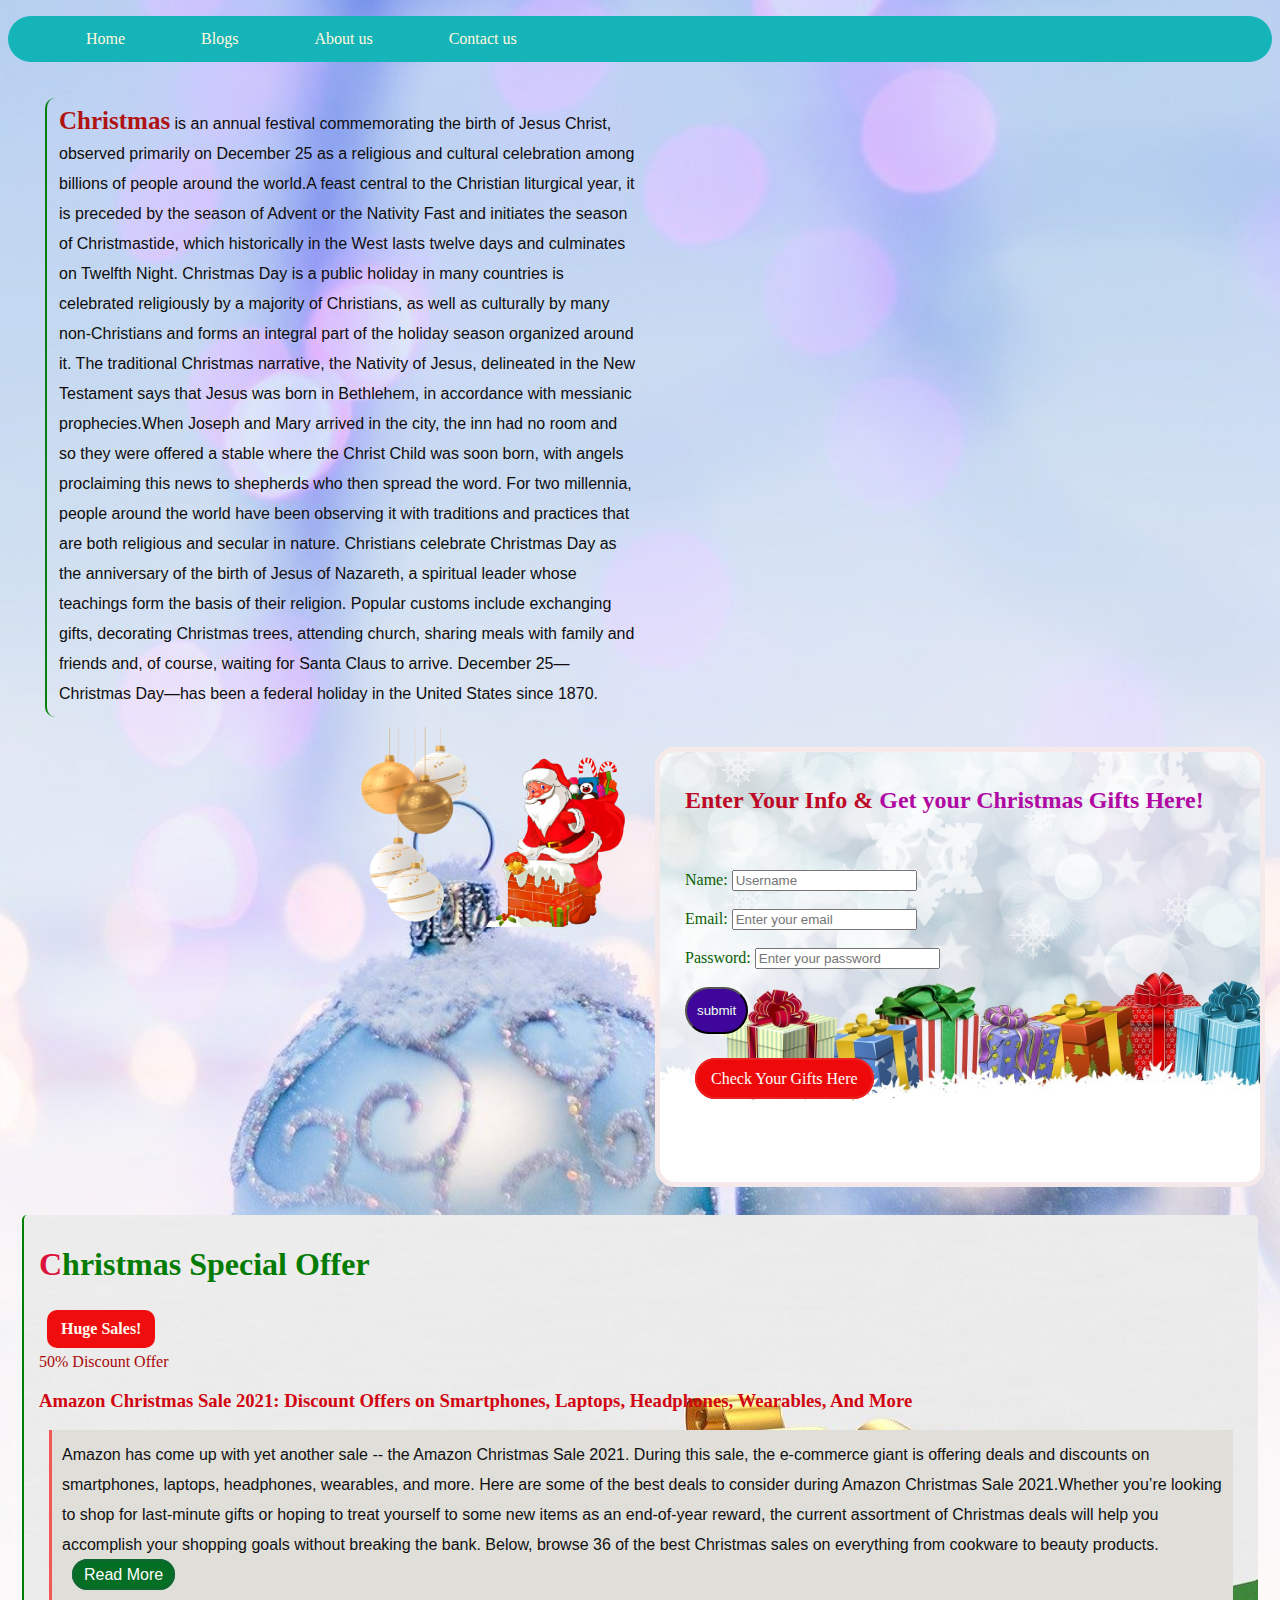
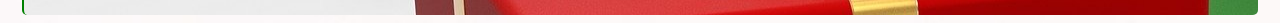
<file: Webbuster99/index.html>
<!DOCTYPE html>
<html lang="en">

<head>
    <meta charset="UTF-8">
    <meta http-equiv="X-UA-Compatible" content="IE=edge">
    <meta name="viewport" content="width=device-width, initial-scale=1.0">
    <title>Document</title>
    <link rel="stylesheet" href="style.css">
</head>

<body>
    <header>
        <nav class="navbar">
            <ul>
                <li><a href="#">Home</a></li>
                <li><a href="#">Blogs</a></li>
                <li><a href="#">About us</a> </li>
                <li><a href="#">Contact us</a> </li>

            </ul>
            
        </nav>

    </header>

    <section class="container">
        <!-- introduction -->
        <div class="content">
            <p>
                <strong>Christmas</strong> is an annual festival commemorating the birth of Jesus Christ, observed
                primarily on December 25 as a religious and cultural celebration among billions of people around the
                world.A feast central to the Christian liturgical year, it is preceded by the season of Advent or the
                Nativity Fast and initiates the season of Christmastide, which historically in the West lasts twelve
                days and culminates on Twelfth Night. Christmas Day is a public holiday in many countries is celebrated
                religiously by a majority of Christians, as well as culturally by many non-Christians and forms an
                integral part of the holiday season organized around it.

                The traditional Christmas narrative, the Nativity of Jesus, delineated in the New Testament says that
                Jesus was born in Bethlehem, in accordance with messianic prophecies.When Joseph and Mary arrived in the
                city, the inn had no room and so they were offered a stable where the Christ Child was soon born, with
                angels proclaiming this news to shepherds who then spread the word. For two millennia, people around the
                world have been observing it with traditions and practices that are both religious and secular in
                nature. Christians celebrate Christmas Day as the anniversary of the birth of Jesus of Nazareth, a
                spiritual leader whose teachings form the basis of their religion. Popular customs include exchanging
                gifts, decorating Christmas trees, attending church, sharing meals with family and friends and, of
                course, waiting for Santa Claus to arrive. December 25—Christmas Day—has been a federal holiday in the
                United States since 1870.
            </p>
        </div>
        <div class="info">
            <h2>Enter Your Info & <span>Get your Christmas Gifts Here!</span></h2>
            <form action="form.python" class="gifts">
                <label for="username"><br>
                    <br>
                    Name: <input type="text" name="name" id="name" placeholder="Username"><br>
                </label>
                <br>
                <label for="email">
                    Email: <input type="email" name="emailid" id="emailid" placeholder="Enter your email"><br>
                </label>
                <br>
                <label for="password">
                    Password: <input type="password" name="password" id="password"
                        placeholder="Enter your password"><br>
                </label>
                <br>
                <button type="submit">submit</button><br>
                <br>
                <br>
                <a href="https://www.amazon.com/s?k=christmas+gifts&crid=1NJ6635AAQ0SA&sprefix=ch%2Caps%2C582&ref=nb_sb_ss_ts-doa-p_1_2"
                    target="_blank"> Check Your Gifts Here</a><br>
            </form>

        </div>
    </section>
    <section class="container-2">
        <div class="image">
            <!-- <img src="./images/ornaments-1885470_1920.png" alt="jingle bells" height="260px" width="330px"> -->
            <img src="./images/ornaments-1885470_1920.png" alt="jingle bells" height="200px" width="130px">
            <img src="../Webbuster99/images/santa-claus-1614994_1920.png" alt="sant" width="140vw" height="170vh">
        </div>
        <div class="special">
            <h1> <b>C</b>hristmas Special Offer</h1>
            <h4>Huge Sales!</h4><br>
            <span> 50% Discount Offer</span>
            <h3>Amazon Christmas Sale 2021: Discount Offers on Smartphones, Laptops, Headphones, Wearables, And More
            </h3>
            <p class="sales">Amazon has come up with yet another sale -- the Amazon Christmas Sale 2021. During this
                sale, the e-commerce giant is offering deals and discounts on smartphones, laptops, headphones,
                wearables, and more. Here are some of the best deals to consider during Amazon Christmas Sale 2021.Whether you’re looking to shop for last-minute gifts or hoping to treat yourself to some new items as an end-of-year reward, the current assortment of Christmas deals will help you accomplish your shopping goals without breaking the bank. Below, browse 36 of the best Christmas sales on everything from cookware to beauty products.

                <br>
                <a href="https://www.gizbot.com/gadgets/features/amazon-christmas-sale-2021-discount-offers-on-smartphones-laptops-headphones-wearables-and-more-078207.html"
                    target="_blank" rel="noopener noreferrer"> Read More</a>
            </p>
        </div>
    </section>
</body>

</html>
</file>
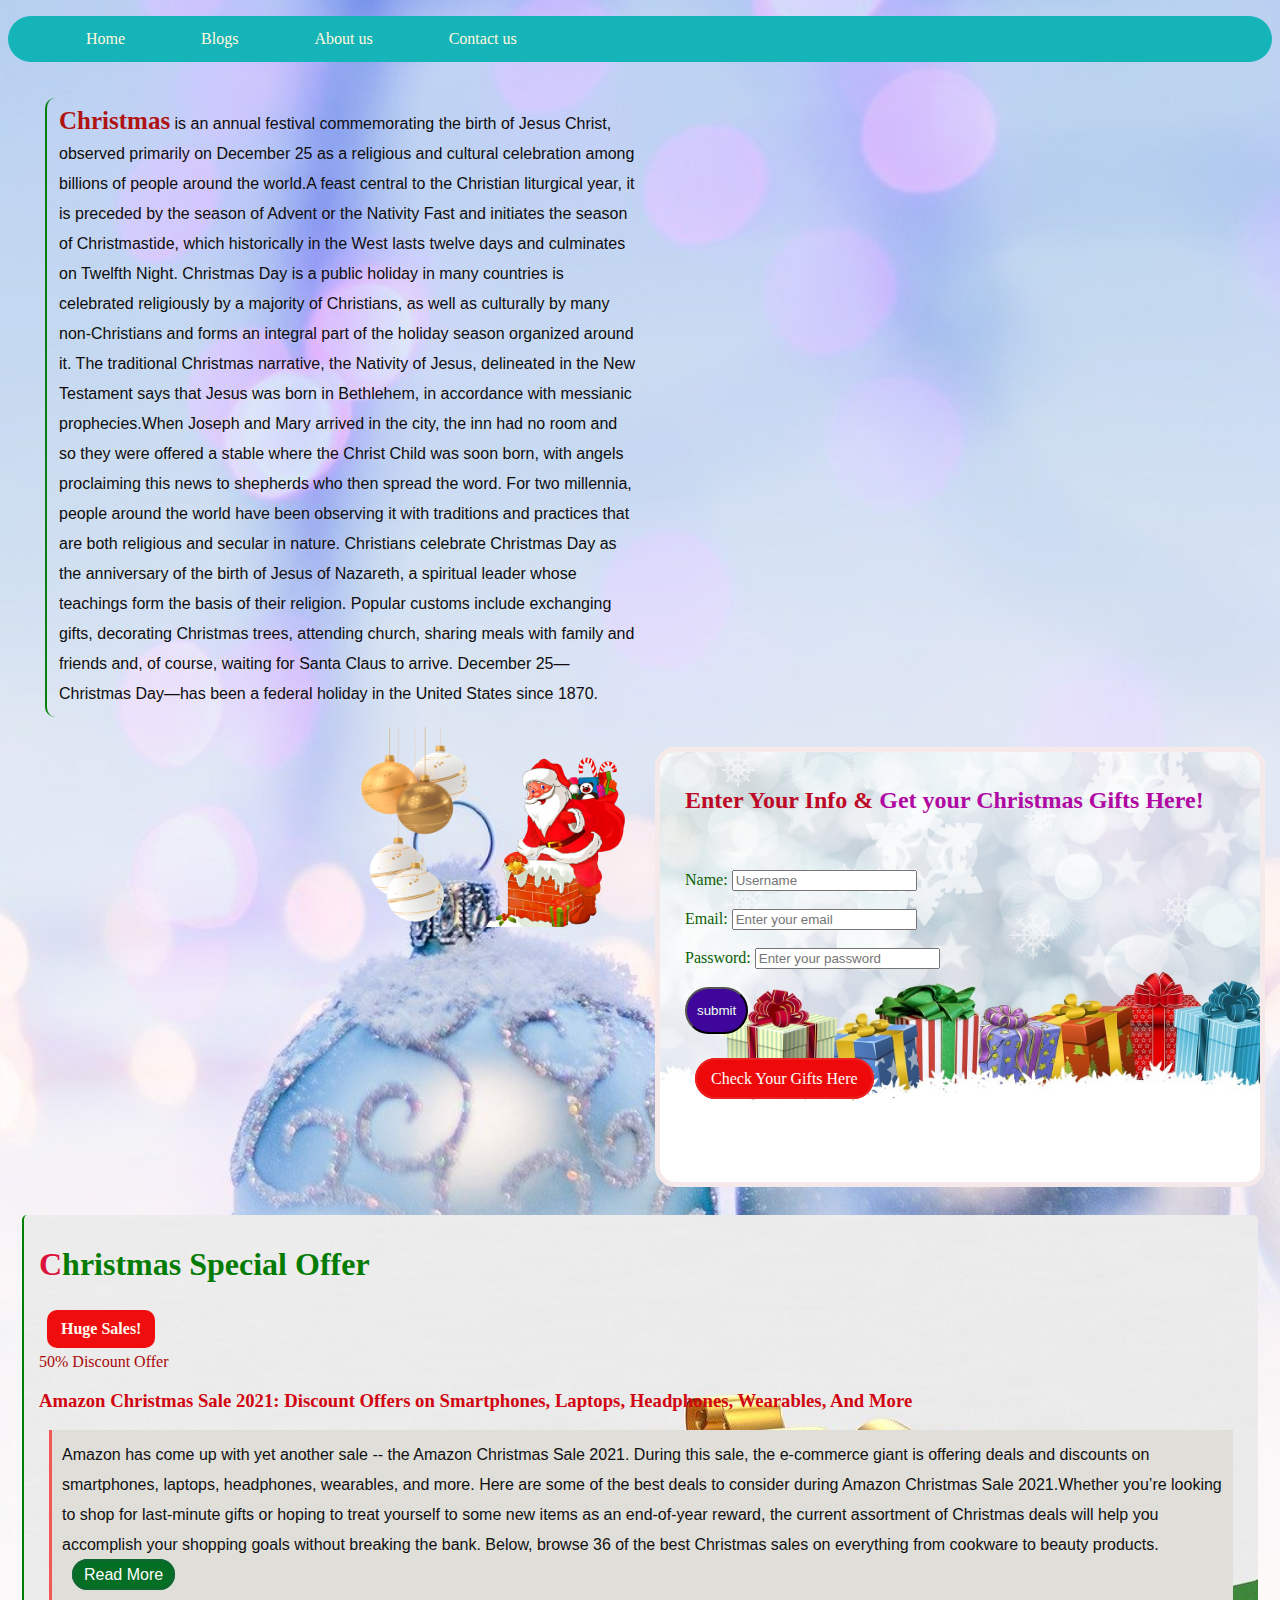
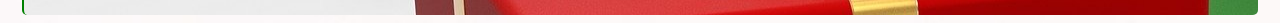
<file: Webbuster99/Christmas-SpecialOffers.html>
<!DOCTYPE html>
<html lang="en">

<head>
    <meta charset="UTF-8">
    <meta http-equiv="X-UA-Compatible" content="IE=edge">
    <meta name="viewport" content="width=device-width, initial-scale=1.0">
    <title>Christmas Special</title>
    <link rel="stylesheet" href="style.css">
</head>

<body>
    <header>
        <nav class="navbar">
            <ul>
                <li><a href="#">Home</a></li>
                <li><a href="#">Blogs</a></li>
                <li><a href="#">About us</a> </li>
                <li><a href="#">Contact us</a> </li>

            </ul>
            
        </nav>

    </header>

    <section class="container">
        <!-- introduction -->
        <div class="content">
            <p>
                <strong>Christmas</strong> is an annual festival commemorating the birth of Jesus Christ, observed
                primarily on December 25 as a religious and cultural celebration among billions of people around the
                world.A feast central to the Christian liturgical year, it is preceded by the season of Advent or the
                Nativity Fast and initiates the season of Christmastide, which historically in the West lasts twelve
                days and culminates on Twelfth Night. Christmas Day is a public holiday in many countries is celebrated
                religiously by a majority of Christians, as well as culturally by many non-Christians and forms an
                integral part of the holiday season organized around it.

                The traditional Christmas narrative, the Nativity of Jesus, delineated in the New Testament says that
                Jesus was born in Bethlehem, in accordance with messianic prophecies.When Joseph and Mary arrived in the
                city, the inn had no room and so they were offered a stable where the Christ Child was soon born, with
                angels proclaiming this news to shepherds who then spread the word. For two millennia, people around the
                world have been observing it with traditions and practices that are both religious and secular in
                nature. Christians celebrate Christmas Day as the anniversary of the birth of Jesus of Nazareth, a
                spiritual leader whose teachings form the basis of their religion. Popular customs include exchanging
                gifts, decorating Christmas trees, attending church, sharing meals with family and friends and, of
                course, waiting for Santa Claus to arrive. December 25—Christmas Day—has been a federal holiday in the
                United States since 1870.
            </p>
        </div>
        <div class="info">
            <h2>Enter Your Info & <span>Get your Christmas Gifts Here!</span></h2>
            <form action="form.python" class="gifts">
                <label for="username"><br>
                    <br>
                    Name: <input type="text" name="name" id="name" placeholder="Username"><br>
                </label>
                <br>
                <label for="email">
                    Email: <input type="email" name="emailid" id="emailid" placeholder="Enter your email"><br>
                </label>
                <br>
                <label for="password">
                    Password: <input type="password" name="password" id="password"
                        placeholder="Enter your password"><br>
                </label>
                <br>
                <button type="submit">submit</button><br>
                <br>
                <br>
                <a href="https://www.amazon.com/s?k=christmas+gifts&crid=1NJ6635AAQ0SA&sprefix=ch%2Caps%2C582&ref=nb_sb_ss_ts-doa-p_1_2"
                    target="_blank"> Check Your Gifts Here</a><br>
            </form>

        </div>
    </section>
    <section class="container-2">
        <div class="image">
            <!-- <img src="./images/ornaments-1885470_1920.png" alt="jingle bells" height="260px" width="330px"> -->
            <img src="./images/ornaments-1885470_1920.png" alt="jingle bells" height="200px" width="130px">
            <img src="../Webbuster99/images/santa-claus-1614994_1920.png" alt="sant" width="140vw" height="170vh">
        </div>
        <div class="special">
            <h1> <b>C</b>hristmas Special Offer</h1>
            <h4>Huge Sales!</h4><br>
            <span> 50% Discount Offer</span>
            <h3>Amazon Christmas Sale 2021: Discount Offers on Smartphones, Laptops, Headphones, Wearables, And More
            </h3>
            <p class="sales">Amazon has come up with yet another sale -- the Amazon Christmas Sale 2021. During this
                sale, the e-commerce giant is offering deals and discounts on smartphones, laptops, headphones,
                wearables, and more. Here are some of the best deals to consider during Amazon Christmas Sale 2021.Whether you’re looking to shop for last-minute gifts or hoping to treat yourself to some new items as an end-of-year reward, the current assortment of Christmas deals will help you accomplish your shopping goals without breaking the bank. Below, browse 36 of the best Christmas sales on everything from cookware to beauty products.

                <br>
                <a href="https://www.gizbot.com/gadgets/features/amazon-christmas-sale-2021-discount-offers-on-smartphones-laptops-headphones-wearables-and-more-078207.html"
                    target="_blank" rel="noopener noreferrer"> Read More</a>
            </p>
        </div>
    </section>
</body>

</html>
</file>
<file: Webbuster99/style.css>
.navbar {
    color: rgb(184, 122, 46);
    background-color: rgb(21, 180, 185);
    border-radius: 35px;
    /* padding: 20px 30px; */
    display: block;
}

.navbar li {
    float: left;
    list-style: none;
    margin: 14px 20px;
}

.navbar ul {
    overflow: auto;
}

.navbar li a {
    padding: 10px 18px;
    text-decoration: none;
    color: cornsilk;
}
.navbar li :hover{
    color: rgb(243, 13, 13);
 }
 .content p{
     color: rgb(14, 13, 13);
     border-left: 2px solid rgb(8, 128, 16);
     border-radius: 10px;
     text-align:left;
     padding: 8px 12px;
     margin: 10px 14px;
     box-sizing: border-box;
 }

        body {
            background-image: url(./images/christmas-1867048_1920.jpg);
            background-size: cover;
            background-repeat: no-repeat;
            box-sizing: border-box;
            overflow: scroll;

        }
        /* .search input{ 
            float: left; 
            padding: 10px ; 
            width: 20%; 
            box-sizing: border-box; 
            text-align: center;  */
            /* display: inline-block;  */

        

        /* .search {
            float: right;
            color: green;
            display: flex;
            /* align-items: flex-end; */
            /* width: 20px;
            height: 10px;
            padding: 15px 15px;
            margin-top: 10px; */
        

        /* .navbar input {
            border: 5px solid rgb(4, 194, 20);
            border-radius: 6px;
            padding: 4px 15px;
            text-align: center;
        }  */
h2{
    color:rgb(189, 9, 39);
}
span {
    color: rgb(177, 8, 163);
}
strong{
    color: rgb(177, 19, 19);
    font-family: cursive;
    font-size: 25px;
    font-weight: 300px;
}
body p{
    font-family: sans-serif;
    color: #111010;
    line-height: 30px;
    stroke: honeydew;
    /* background-image: url(../Pictures/Saved\ Pictures/.content); */
}
.container{
    width: 100%;
    height: auto;
    margin: 8px 13px;
    padding: 10px;
    /* display:inline-block; */
}
.content{
    width: 50%;
    float: left;
    stroke: honeydew;
}
.image{
    float: right;
}
b{
    color: crimson;
}
h1{
    color: rgb(4, 124, 4);
}
h4{
    color: floralwhite;
    background-color: rgb(240, 13, 13);
    border-radius: 10px;
    padding: 10px 14px;
    margin: 5px 8px;
    display: inline-flex;

}
.sales{
    background-color: rgb(223, 222, 217);
    border-left: 3px solid rgb(241, 87, 87);
    padding: 10px;
    margin: 5px 10px;
}
.sales a{
    color: white;
    border: 2px solid rgb(17, 102, 52);
    background-color: rgb(5, 110, 37);
    border-radius: 30px;
    text-decoration: none;
    padding: 5px 10px;
    margin: 12px 10px;

}
h3{
    color: rgb(209, 6, 16);
}
.special{
    background-image: url(./images/presents-1893642_1920.jpg);
    float: left;
    padding: 10px 15px;
    margin: 8px 14px;
    border-left: 2px solid green;
    border-radius: 5px;
}
.special span{
    color: rgb(170, 8, 8);
}
/* .backend{
    background-color: rgb(8, 8, 8);
} */
.info{
    width: 50%;
    float: right;
    border:5px solid rgb(245, 233, 233);
    border-radius: 20px;
    background-image: url(./images/christmas-3030279_1920\ \(1\).jpg);
    background-size: cover;
    width: 550px;
    height: 400px;
    color: rgb(11, 95, 3);
    overflow: auto;
    padding: 15px 25px;
    margin: 20px 30px;
    display: inline;
}
.info a{
    color: snow;
    background-color: rgb(238, 10, 10);
    border: 2px solid rgb(235, 33, 33);
    border-radius: 40px;
    text-decoration: none;
    padding:10px 14px ;
    margin: 7px 10px;
    background-origin: padding-box;
    text-align: center;
    background-attachment:fixed;
}
button{
    color: honeydew;
    background-color: rgb(63, 6, 155);
    border-radius: 50px;
    padding:14px 10px;
}
@media screen and (max-width:1200px){
    body{
        width: 100%;
        height: 100%;
        margin: 20px;
        padding: 10px;
        display:inline-grid;
        align-items: start;

    }
    
}
/* @media screen and (max-width:500px){
    body{
        width: 100%;
        height: 100%;
        margin: 20px;
        padding: 10px;
        display:-moz-inline-grid;
    }
    
} */
/* @media screen and (max-width:481px){
    .container{
        width: 100%;
        height: auto;
        margin: 20px;
        padding: 10px;
        display:inline-block;
    }
    
}
@media screen and (max-width:481px){
    .container-2{
        width: 100%;
        height: auto;
        margin: 20px;
        padding: 10px;
        display:inline-block;
    }
    
} */
</file>
